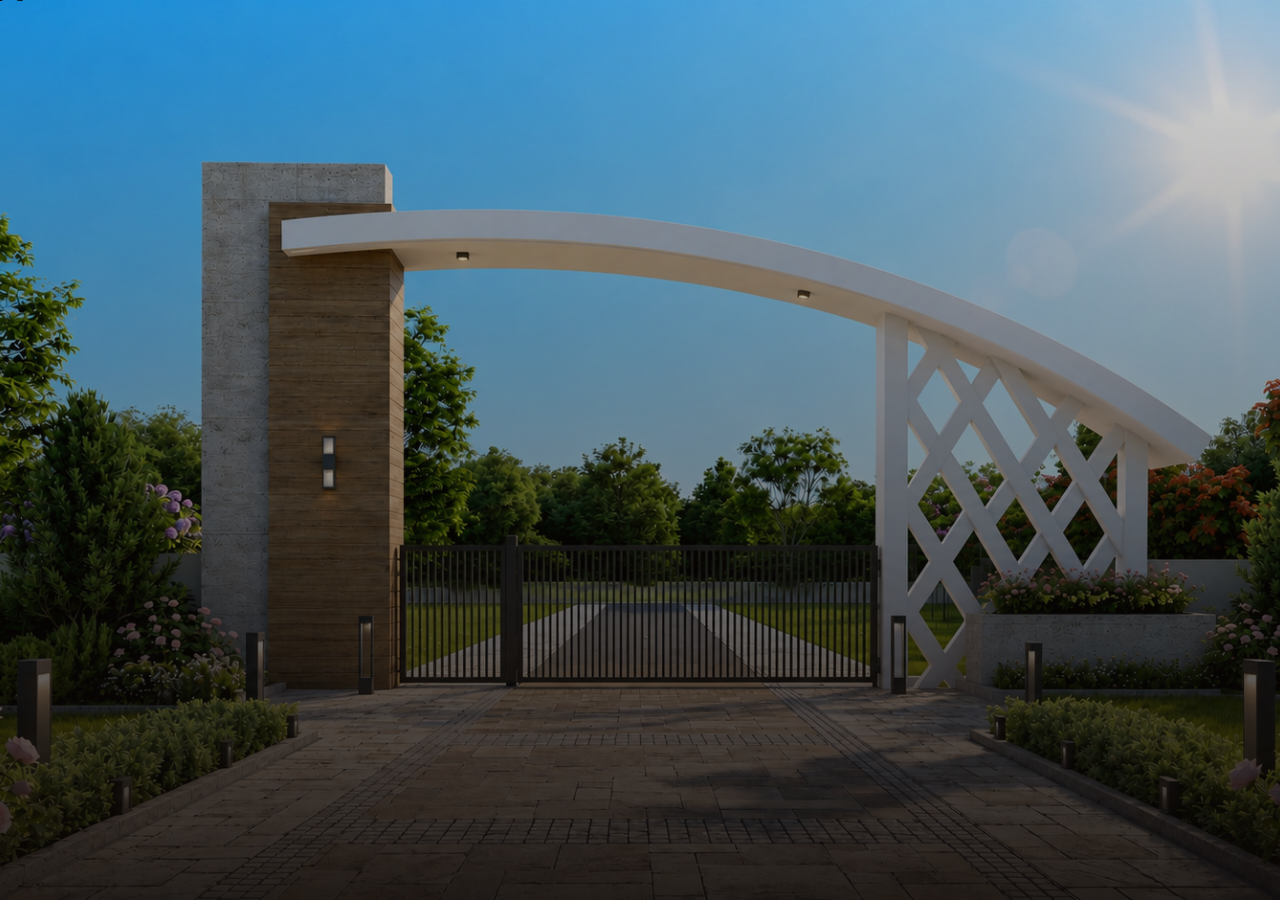
<file: launch.html>
<!DOCTYPE html>
<html lang="en">
<head>
  <meta charset="UTF-8" />
  <meta name="viewport" content="width=device-width, initial-scale=1.0" />
  <title>Sharanya Gardens — Launch</title>
  <link rel="preconnect" href="https://fonts.googleapis.com" />
  <link rel="preconnect" href="https://fonts.gstatic.com" crossorigin />
  <link href="https://fonts.googleapis.com/css2?family=Playfair+Display:ital,wght@0,700;1,400&family=Inter:wght@400;500;600&display=swap" rel="stylesheet" />
  <style>
    *, *::before, *::after { box-sizing: border-box; margin: 0; padding: 0; }

    html, body {
      width: 100%; height: 100%;
      overflow: hidden;
      background: #0a0a0a;
    }

    /* ── Hero images ── */
    .hero-img {
      position: fixed;
      inset: 0;
      width: 100%; height: 100%;
      object-fit: cover;
      object-position: center;
      animation: breathe 40s ease-in-out infinite;
      transform-origin: center;
    }

    @keyframes breathe {
      0%   { transform: scale(1); }
      30%  { transform: scale(1.06); }
      70%  { transform: scale(1.06); }
      100% { transform: scale(1); }
    }

    #img1 { z-index: 1; }
    #img2 { z-index: 2; opacity: 0; }
    #img3 { z-index: 3; opacity: 0; }

    /* ── Overlay gradient ── */
    .overlay {
      position: fixed;
      inset: 0;
      z-index: 5;
      background: linear-gradient(
        to top,
        rgba(10,6,4,0.88) 0%,
        rgba(10,6,4,0.45) 45%,
        rgba(10,6,4,0.15) 100%
      );
    }

    /* ── Content ── */
    .content {
      position: fixed;
      inset: 0;
      z-index: 10;
      display: flex;
      flex-direction: column;
      align-items: center;
      justify-content: flex-end;
      padding-bottom: 16vh;
      text-align: center;
      gap: 0;
    }

    .line {
      line-height: 1.4;
      opacity: 0;
      transition: opacity 1.2s ease;
    }

    .line.show {
      opacity: 1;
    }

    .l-join.show {
      transition: opacity 2.4s ease;
    }

    /* ── Single color system: white at varying opacity ── */

    .l-company img {
      height: clamp(36px, 5vw, 64px);
      width: auto;
      display: block;
      margin: 0 auto;
    }

    .l-presents {
      font-family: 'Inter', sans-serif;
      font-size: clamp(0.6rem, 0.9vw, 0.75rem);
      font-weight: 500;
      letter-spacing: 0.25em;
      text-transform: uppercase;
      color: rgba(255,255,255,0.45);
      margin-bottom: 1.4rem;
      margin-top: 8px;
    }

    .l-project {
      font-family: 'Playfair Display', Georgia, serif;
      font-style: normal;
      font-weight: 700;
      font-size: clamp(1.8rem, 4vw, 3rem);
      letter-spacing: 0.06em;
      text-transform: uppercase;
      color: #C9A84C;
      margin-bottom: 0;
      transition: opacity 2.4s ease, letter-spacing 2s cubic-bezier(0.16, 1, 0.3, 1);
    }

    .l-project.show {
      letter-spacing: 0.18em;
    }

    /* Tagline — italic Playfair, used at end as sign-off */
    .l-tagline {
      font-family: 'Playfair Display', Georgia, serif;
      font-style: italic;
      font-weight: 400;
      font-size: clamp(0.85rem, 1.3vw, 1.1rem);
      color: rgba(255,255,255,0.45);
      letter-spacing: 0.03em;
      margin-top: 0.6rem;
    }

    /* Divider */
    .l-divider {
      width: 0;
      height: 1px;
      background: rgba(212,175,55,0.5);
      margin: 1.6rem auto;
      transition: width 1.4s ease !important;
      transform: none !important;
    }
    .l-divider.show {
      width: clamp(60px, 10vw, 120px);
      opacity: 1;
    }

    .l-divider-close {
      width: 0;
      height: 1px;
      background: rgba(212,175,55,0.35);
      margin: 1.4rem auto 0;
      transition: width 1.4s ease !important;
      transform: none !important;
    }
    .l-divider-close.show {
      width: clamp(40px, 7vw, 80px);
      opacity: 1;
    }

    /* All detail lines — Inter, no italic, white */
    .l-badge {
      font-family: 'Inter', sans-serif;
      font-size: clamp(0.65rem, 1vw, 0.75rem);
      font-weight: 600;
      letter-spacing: 0.2em;
      text-transform: uppercase;
      color: rgba(255,255,255,0.55);
      margin-bottom: 0.5rem;
    }

    .l-location {
      font-family: 'Inter', sans-serif;
      font-size: clamp(0.85rem, 1.4vw, 1.1rem);
      font-weight: 400;
      letter-spacing: 0.06em;
      color: rgba(255,255,255,0.7);
      margin-bottom: 2rem;
    }

    .l-date {
      font-family: 'Inter', sans-serif;
      font-size: clamp(1rem, 1.8vw, 1.5rem);
      font-weight: 600;
      letter-spacing: 0.04em;
      color: rgba(255,255,255,0.95);
      margin-bottom: 0.4rem;
    }

    .l-time {
      font-family: 'Inter', sans-serif;
      font-size: clamp(0.75rem, 1.1vw, 0.9rem);
      font-weight: 400;
      letter-spacing: 0.1em;
      color: rgba(255,255,255,0.6);
      margin-bottom: 0.4rem;
    }

    .l-lunch {
      font-family: 'Inter', sans-serif;
      font-size: clamp(0.62rem, 0.9vw, 0.72rem);
      font-weight: 400;
      letter-spacing: 0.16em;
      text-transform: uppercase;
      color: rgba(255,255,255,0.35);
      margin-bottom: 1.8rem;
    }

    .l-join {
      font-family: 'Playfair Display', Georgia, serif;
      font-style: italic;
      font-weight: 400;
      font-size: clamp(1rem, 1.6vw, 1.4rem);
      letter-spacing: 0.04em;
      color: #C9A84C;
      margin-top: 1.2rem;
    }
  </style>
</head>
<body>

  <img class="hero-img" id="img1" src="assets/arch1111.png" alt="" />
  <img class="hero-img" id="img2" src="assets/arch2222.png" alt="" />
  <img class="hero-img" id="img3" src="assets/arch3333.png" alt="" />

  <svg id="launch-birds" xmlns="http://www.w3.org/2000/svg" aria-hidden="true"
    style="position:fixed;inset:0;width:100%;height:100%;z-index:6;pointer-events:none;"></svg>

  <div class="overlay"></div>

  <div class="content">
    <div class="line l-company"><img src="assets/kgs_logo_nobg.png" alt="KGS Infra Projects" /></div>
    <div class="line l-presents">presents</div>
    <div class="line l-project">Sharanya Gardens</div>
    <div class="line l-tagline">Land of Promise. Life of Peace.</div>
    <div class="line l-divider"></div>
    <div class="line l-badge">KUDA Approved Plots</div>
    <div class="line l-location">Nuthanapalle, Kurnool</div>
    <div class="line l-date">Sunday, 5th July 2026</div>
    <div class="line l-time">10:00 AM</div>
    <div class="line l-lunch">Lunch Follows</div>
    <div class="line l-join">Join us for the grand launch</div>
    <div class="line l-divider-close"></div>
  </div>

  <script>
    // ── Hero crossfade: day → twilight → night, then hold ──
    const imgs = [
      document.getElementById('img1'),
      document.getElementById('img2'),
      document.getElementById('img3'),
    ];
    const CROSS = 2800, GAP = 3000;

    function crossfadeTo(idx) {
      if (idx >= imgs.length) return; // stop after night
      imgs[idx].style.transition = `opacity ${CROSS}ms ease`;
      imgs[idx].style.opacity = '1';
      // fade out previous
      if (idx > 0) {
        setTimeout(() => {
          imgs[idx - 1].style.transition = `opacity ${CROSS}ms ease`;
          imgs[idx - 1].style.opacity = '0';
        }, CROSS);
      }
      setTimeout(() => crossfadeTo(idx + 1), GAP + CROSS);
    }
    setTimeout(() => crossfadeTo(1), GAP);

    // ── Birds — one pass during twilight crossfade ──
    (function initBirds() {
      const svg = document.getElementById('launch-birds');

      function makeFlapPath(s, vy) {
        return `M0,0 Q${-10*s},${-vy*s} ${-18*s},0 M0,0 Q${10*s},${-vy*s} ${18*s},0`;
      }

      const BIRD_COUNT = 5;
      const birds = [];
      let lastTime = null;
      let allDone = false;
      let rafId = null;

      for (let i = 0; i < BIRD_COUNT; i++) {
        const g    = document.createElementNS('http://www.w3.org/2000/svg', 'g');
        const path = document.createElementNS('http://www.w3.org/2000/svg', 'path');
        const scale = 0.7 + Math.random() * 0.7;

        path.setAttribute('d', makeFlapPath(scale, 4));
        path.setAttribute('stroke', 'rgba(0,0,0,0.6)');
        path.setAttribute('stroke-width', '1.8');
        path.setAttribute('fill', 'none');
        path.setAttribute('stroke-linecap', 'round');
        g.appendChild(path);
        svg.appendChild(g);

        birds.push({
          el: g, path, scale,
          x: -8 - Math.random() * 15,
          y: 8  + Math.random() * 32,
          speed: 0.012 + Math.random() * 0.01,
          amplitude: 1.2 + Math.random() * 1.8,
          frequency: 0.0007 + Math.random() * 0.0005,
          phase: Math.random() * Math.PI * 2,
          wingSpeed: 0.006 + Math.random() * 0.004,
          wingPhase: Math.random() * Math.PI * 2,
          done: false,
        });
      }

      function tick(t) {
        if (!lastTime) lastTime = t;
        const dt = Math.min(t - lastTime, 32);
        lastTime = t;
        let activeBirds = 0;
        birds.forEach(bird => {
          if (bird.done) return;
          bird.x += bird.speed * dt;
          if (bird.x > 108) {
            bird.el.setAttribute('visibility', 'hidden');
            bird.done = true;
            return;
          }
          activeBirds++;
          const yWaver = Math.sin(t * bird.frequency + bird.phase) * bird.amplitude;
          const px = bird.x / 100 * svg.clientWidth;
          const py = (bird.y + yWaver) / 100 * svg.clientHeight;
          bird.el.setAttribute('transform', `translate(${px},${py}) rotate(${yWaver * 1.8})`);
          const vy = 4 + Math.sin(t * bird.wingSpeed + bird.wingPhase) * 3.5;
          bird.path.setAttribute('d', makeFlapPath(bird.scale, vy));
        });
        if (activeBirds === 0 && !allDone) {
          allDone = true;
          cancelAnimationFrame(rafId);
          return;
        }
        rafId = requestAnimationFrame(tick);
      }

      // Launch birds at start of twilight crossfade
      setTimeout(() => { rafId = requestAnimationFrame(tick); }, GAP);
    })();

    // ── Text reveal + zoom-out settle ──
    // day(GAP) → crossfade(CROSS) → twilight(GAP) → crossfade(CROSS) → night fully visible
    const TEXT_START = GAP + CROSS + GAP + CROSS + 800; // +800 settle time
    const lines = document.querySelectorAll('.line');
    const LINE_STAGGER = 650;
    const LAST_FADE = 2400; // l-join fade duration (slowest line)
    // Total time from first line appearing to last line fully visible
    const totalTextDuration = (lines.length - 1) * LINE_STAGGER + LAST_FADE;

    lines.forEach((line, i) => {
      setTimeout(() => line.classList.add('show'), TEXT_START + i * LINE_STAGGER);
    });

    // Zoom-out starts 2s after first text line, ends when last text line finishes
    const ZOOM_START_OFFSET = 2000; // 2s after text begins — a few lines already visible
    const zoomDuration = totalTextDuration - ZOOM_START_OFFSET;

    setTimeout(() => {
      const img3 = document.getElementById('img3');
      const matrix = new DOMMatrix(getComputedStyle(img3).transform);
      const currentScale = matrix.a;
      img3.style.animation = 'none';
      img3.style.transform = `scale(${currentScale})`;
      requestAnimationFrame(() => requestAnimationFrame(() => {
        img3.style.transition = `transform ${zoomDuration}ms linear`;
        img3.style.transform = 'scale(1.0)';
      }));
    }, TEXT_START + ZOOM_START_OFFSET);
  </script>
</body>
</html>
</file>
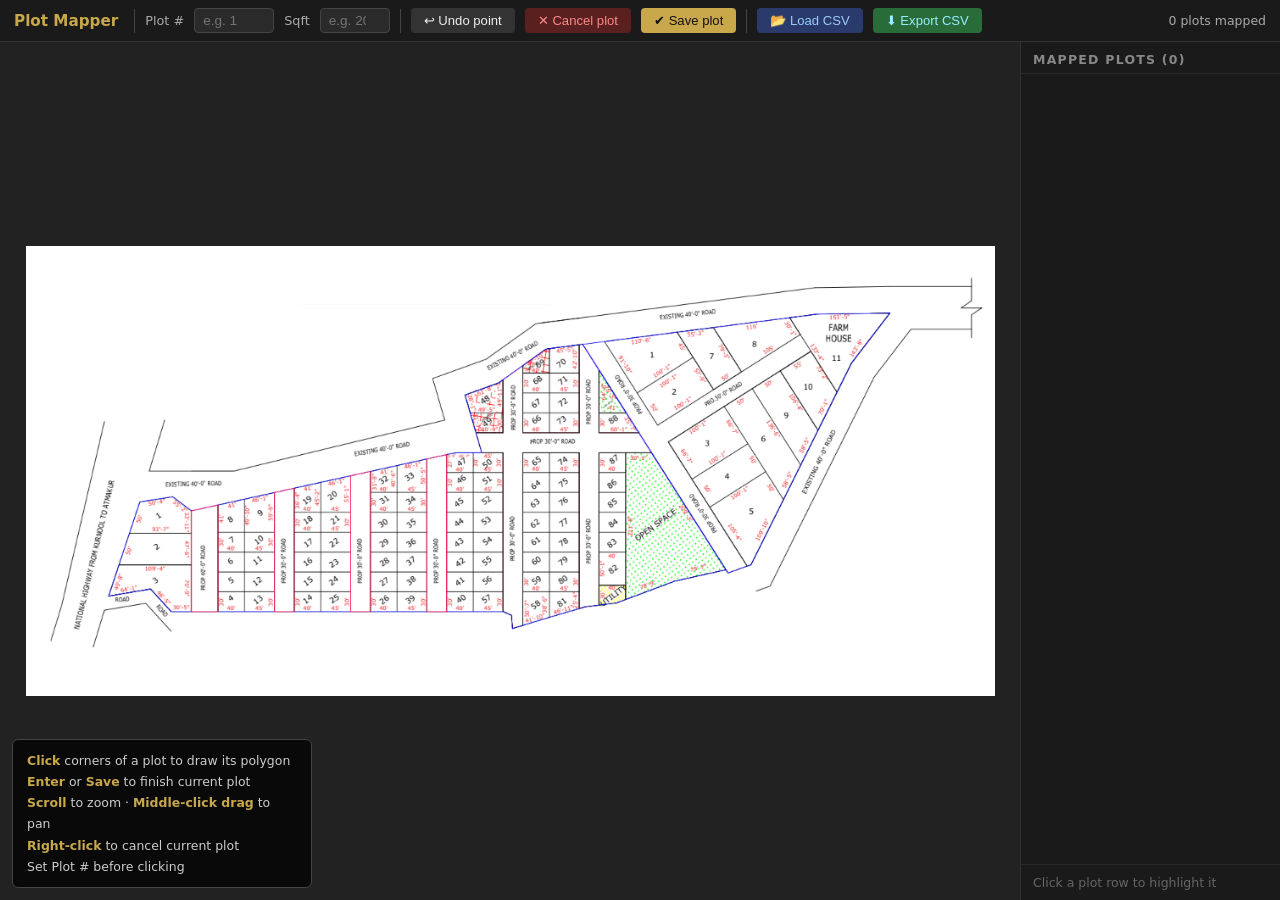
<file: admin/map-plots.html>
<!DOCTYPE html>
<html lang="en">
<head>
<meta charset="UTF-8"/>
<meta name="viewport" content="width=device-width, initial-scale=1.0"/>
<title>Plot Mapper — Sharanya Gardens</title>
<style>
  *, *::before, *::after { box-sizing: border-box; margin: 0; padding: 0; }

  body {
    font-family: system-ui, sans-serif;
    background: #111;
    color: #eee;
    height: 100vh;
    display: flex;
    flex-direction: column;
    overflow: hidden;
  }

  /* ── Top toolbar ── */
  #toolbar {
    display: flex;
    align-items: center;
    gap: 10px;
    padding: 8px 14px;
    background: #1a1a1a;
    border-bottom: 1px solid #333;
    flex-shrink: 0;
    flex-wrap: wrap;
  }

  #toolbar h1 { font-size: 0.95rem; font-weight: 600; color: #C9A84C; margin-right: 6px; }

  .sep { width: 1px; height: 24px; background: #444; }

  label { font-size: 0.8rem; color: #aaa; }

  input[type="text"], input[type="number"] {
    background: #2a2a2a;
    border: 1px solid #444;
    color: #fff;
    padding: 4px 8px;
    border-radius: 4px;
    font-size: 0.85rem;
    width: 80px;
  }

  button {
    padding: 5px 13px;
    border-radius: 4px;
    border: none;
    font-size: 0.82rem;
    cursor: pointer;
    font-weight: 500;
  }

  #btn-undo   { background: #333; color: #eee; }
  #btn-cancel { background: #5a2020; color: #f88; }
  #btn-save   { background: #C9A84C; color: #111; }
  #btn-export { background: #2a6b3a; color: #9ef; }
  #btn-load   { background: #2a3a6b; color: #9cf; }

  button:hover { opacity: 0.85; }
  button:disabled { opacity: 0.35; cursor: default; }

  #status {
    margin-left: auto;
    font-size: 0.78rem;
    color: #aaa;
    white-space: nowrap;
  }

  /* ── Main area ── */
  #main {
    display: flex;
    flex: 1;
    overflow: hidden;
  }

  /* ── Canvas area ── */
  #canvas-wrap {
    flex: 1;
    overflow: hidden;
    position: relative;
    cursor: crosshair;
    background: #222;
  }

  #canvas-wrap.pan-mode { cursor: grab; }
  #canvas-wrap.pan-mode:active { cursor: grabbing; }

  canvas { position: absolute; top: 0; left: 0; }

  /* ── Sidebar ── */
  #sidebar {
    width: 260px;
    flex-shrink: 0;
    background: #1a1a1a;
    border-left: 1px solid #333;
    display: flex;
    flex-direction: column;
    overflow: hidden;
  }

  #sidebar h2 {
    font-size: 0.78rem;
    text-transform: uppercase;
    letter-spacing: 0.1em;
    color: #888;
    padding: 10px 12px 6px;
    border-bottom: 1px solid #2a2a2a;
  }

  #plot-list {
    flex: 1;
    overflow-y: auto;
    padding: 6px 0;
  }

  .plot-row {
    display: flex;
    align-items: center;
    gap: 6px;
    padding: 5px 12px;
    font-size: 0.82rem;
    border-bottom: 1px solid #222;
    cursor: pointer;
    transition: background 0.15s;
  }

  .plot-row:hover { background: #252525; }
  .plot-row.selected { background: #2a2a1a; }

  .plot-dot {
    width: 10px; height: 10px;
    border-radius: 50%;
    flex-shrink: 0;
  }

  .plot-num { font-weight: 600; color: #C9A84C; width: 32px; }
  .plot-pts { color: #777; font-size: 0.75rem; }

  .plot-del {
    margin-left: auto;
    background: none;
    border: none;
    color: #664;
    cursor: pointer;
    font-size: 0.9rem;
    padding: 0 4px;
  }
  .plot-del:hover { color: #f66; }

  #sidebar-footer {
    padding: 10px 12px;
    border-top: 1px solid #2a2a2a;
    font-size: 0.78rem;
    color: #666;
  }

  /* ── Instructions overlay ── */
  #instructions {
    position: absolute;
    bottom: 12px;
    left: 12px;
    background: rgba(0,0,0,0.72);
    border: 1px solid #444;
    border-radius: 6px;
    padding: 10px 14px;
    font-size: 0.78rem;
    line-height: 1.7;
    color: #ccc;
    pointer-events: none;
    max-width: 300px;
  }
  #instructions b { color: #C9A84C; }
</style>
</head>
<body>

<div id="toolbar">
  <h1>Plot Mapper</h1>
  <div class="sep"></div>
  <label>Plot #</label>
  <input type="text" id="plot-num" placeholder="e.g. 1" />
  <label>Sqft</label>
  <input type="number" id="plot-sqft" placeholder="e.g. 200" style="width:70px"/>
  <div class="sep"></div>
  <button id="btn-undo">↩ Undo point</button>
  <button id="btn-cancel">✕ Cancel plot</button>
  <button id="btn-save">✔ Save plot</button>
  <div class="sep"></div>
  <button id="btn-load">📂 Load CSV</button>
  <button id="btn-export">⬇ Export CSV</button>
  <input type="file" id="file-input" accept=".csv" style="display:none"/>
  <span id="status">0 plots mapped</span>
</div>

<div id="main">
  <div id="canvas-wrap">
    <canvas id="canvas"></canvas>
    <div id="instructions">
      <b>Click</b> corners of a plot to draw its polygon<br/>
      <b>Enter</b> or <b>Save</b> to finish current plot<br/>
      <b>Scroll</b> to zoom · <b>Middle-click drag</b> to pan<br/>
      <b>Right-click</b> to cancel current plot<br/>
      Set Plot # before clicking
    </div>
  </div>

  <div id="sidebar">
    <h2>Mapped Plots (<span id="count">0</span>)</h2>
    <div id="plot-list"></div>
    <div id="sidebar-footer">Click a plot row to highlight it</div>
  </div>
</div>

<script>
// ── State ──────────────────────────────────────────────────
const IMG_SRC = '../assets/layout.png';
const canvas  = document.getElementById('canvas');
const ctx     = canvas.getContext('2d');
const wrap    = document.getElementById('canvas-wrap');

let img       = null;
let scale     = 1;
let offsetX   = 0, offsetY = 0;

// current polygon being drawn
let current   = [];   // [{x,y} in image coords]

// saved plots: [{num, sqft, points:[{x,y}]}]
let plots     = [];
let selected  = null;  // index into plots

// pan state
let isPanning = false;
let panStart  = { x: 0, y: 0 };
let panOffset = { x: 0, y: 0 };

// ── Load image ─────────────────────────────────────────────
const image = new Image();
image.onload = () => {
  img = image;
  fitImage();
  render();
};
image.src = IMG_SRC;

function fitImage() {
  const ww = wrap.clientWidth, wh = wrap.clientHeight;
  canvas.width  = ww;
  canvas.height = wh;
  const scaleX = ww / img.width;
  const scaleY = wh / img.height;
  scale   = Math.min(scaleX, scaleY) * 0.95;
  offsetX = (ww - img.width  * scale) / 2;
  offsetY = (wh - img.height * scale) / 2;
}

// ── Coordinate helpers ─────────────────────────────────────
function toCanvas(ix, iy) {
  return { x: ix * scale + offsetX, y: iy * scale + offsetY };
}
function toImage(cx, cy) {
  return { x: (cx - offsetX) / scale, y: (cy - offsetY) / scale };
}

// ── Render ─────────────────────────────────────────────────
const COLORS = ['#4caf50','#2196f3','#ff9800','#e91e63','#9c27b0',
                '#00bcd4','#8bc34a','#ffc107','#f44336','#3f51b5'];

function plotColor(i) { return COLORS[i % COLORS.length]; }

function render() {
  if (!img) return;
  ctx.clearRect(0, 0, canvas.width, canvas.height);

  // draw image
  ctx.drawImage(img, offsetX, offsetY, img.width * scale, img.height * scale);

  // draw saved plots
  plots.forEach((p, i) => {
    if (!p.points.length) return;
    const pts = p.points.map(pt => toCanvas(pt.x, pt.y));
    const col = plotColor(i);
    const isSel = selected === i;

    ctx.beginPath();
    ctx.moveTo(pts[0].x, pts[0].y);
    pts.slice(1).forEach(pt => ctx.lineTo(pt.x, pt.y));
    ctx.closePath();

    ctx.fillStyle = isSel ? 'rgba(255,255,255,0.25)' : 'rgba(76,175,80,0.18)';
    ctx.fill();
    ctx.strokeStyle = isSel ? '#fff' : col;
    ctx.lineWidth   = isSel ? 2.5 : 1.5;
    ctx.stroke();

    // label
    const cx = pts.reduce((s,p)=>s+p.x,0)/pts.length;
    const cy = pts.reduce((s,p)=>s+p.y,0)/pts.length;
    ctx.font      = `bold ${Math.max(10, 13*scale)}px system-ui`;
    ctx.fillStyle = isSel ? '#fff' : col;
    ctx.textAlign = 'center';
    ctx.textBaseline = 'middle';
    ctx.fillText(p.num, cx, cy);
  });

  // draw in-progress polygon
  if (current.length) {
    const pts = current.map(pt => toCanvas(pt.x, pt.y));
    ctx.beginPath();
    ctx.moveTo(pts[0].x, pts[0].y);
    pts.slice(1).forEach(pt => ctx.lineTo(pt.x, pt.y));

    ctx.strokeStyle = '#C9A84C';
    ctx.lineWidth   = 2;
    ctx.setLineDash([6,3]);
    ctx.stroke();
    ctx.setLineDash([]);

    // dots on vertices
    pts.forEach(pt => {
      ctx.beginPath();
      ctx.arc(pt.x, pt.y, 5, 0, Math.PI*2);
      ctx.fillStyle = '#C9A84C';
      ctx.fill();
    });
  }
}

// ── Canvas events ──────────────────────────────────────────
wrap.addEventListener('click', e => {
  if (isPanning) return;
  const r   = canvas.getBoundingClientRect();
  const cx  = e.clientX - r.left;
  const cy  = e.clientY - r.top;
  const img = toImage(cx, cy);
  current.push(img);
  render();
  updateStatus();
});

wrap.addEventListener('contextmenu', e => {
  e.preventDefault();
  current = [];
  render();
});

// Zoom
wrap.addEventListener('wheel', e => {
  e.preventDefault();
  const r   = canvas.getBoundingClientRect();
  const mx  = e.clientX - r.left;
  const my  = e.clientY - r.top;
  const factor = e.deltaY < 0 ? 1.1 : 0.909;
  offsetX = mx - (mx - offsetX) * factor;
  offsetY = my - (my - offsetY) * factor;
  scale  *= factor;
  render();
}, { passive: false });

// Pan with middle mouse or space+drag
wrap.addEventListener('mousedown', e => {
  if (e.button === 1 || e.button === 2 && e.altKey) {
    e.preventDefault();
    isPanning = true;
    panStart  = { x: e.clientX, y: e.clientY };
    panOffset = { x: offsetX, y: offsetY };
    wrap.classList.add('pan-mode');
  }
});

window.addEventListener('mousemove', e => {
  if (!isPanning) return;
  const dx = e.clientX - panStart.x;
  const dy = e.clientY - panStart.y;
  offsetX  = panOffset.x + dx;
  offsetY  = panOffset.y + dy;
  render();
});

window.addEventListener('mouseup', e => {
  if (e.button === 1) {
    isPanning = false;
    wrap.classList.remove('pan-mode');
  }
});

// Keyboard shortcuts
window.addEventListener('keydown', e => {
  if (e.key === 'Enter')     savePlot();
  if (e.key === 'Escape')    { current = []; render(); }
  if (e.key === 'z' && (e.ctrlKey || e.metaKey)) undoPoint();
  if (e.key === 'Tab') {
    e.preventDefault();
    // advance plot number
    const n = document.getElementById('plot-num');
    const v = parseInt(n.value);
    if (!isNaN(v)) n.value = v + 1;
  }
});

// Resize
window.addEventListener('resize', () => {
  if (!img) return;
  canvas.width  = wrap.clientWidth;
  canvas.height = wrap.clientHeight;
  render();
});

// ── Controls ───────────────────────────────────────────────
document.getElementById('btn-save').addEventListener('click', savePlot);
document.getElementById('btn-undo').addEventListener('click', undoPoint);
document.getElementById('btn-cancel').addEventListener('click', () => { current = []; render(); });
document.getElementById('btn-export').addEventListener('click', exportCSV);
document.getElementById('btn-load').addEventListener('click', () => document.getElementById('file-input').click());
document.getElementById('file-input').addEventListener('change', loadCSV);

function undoPoint() {
  current.pop();
  render();
}

function savePlot() {
  if (current.length < 3) { alert('Need at least 3 points to define a plot.'); return; }
  const num  = document.getElementById('plot-num').value.trim();
  const sqft = document.getElementById('plot-sqft').value.trim();
  if (!num) { alert('Enter a plot number first.'); document.getElementById('plot-num').focus(); return; }

  // remove existing plot with same number
  plots = plots.filter(p => p.num !== num);

  plots.push({ num, sqft: sqft || '', points: [...current] });
  plots.sort((a,b) => {
    const na = parseInt(a.num), nb = parseInt(b.num);
    if (!isNaN(na) && !isNaN(nb)) return na - nb;
    return a.num.localeCompare(b.num);
  });

  current = [];

  // auto-advance plot number
  const nEl = document.getElementById('plot-num');
  const v   = parseInt(nEl.value);
  if (!isNaN(v)) nEl.value = v + 1;

  renderSidebar();
  render();
  updateStatus();
}

function renderSidebar() {
  const list  = document.getElementById('plot-list');
  const count = document.getElementById('count');
  count.textContent = plots.length;
  list.innerHTML = plots.map((p, i) => `
    <div class="plot-row${selected===i?' selected':''}" data-i="${i}">
      <span class="plot-dot" style="background:${plotColor(i)}"></span>
      <span class="plot-num">${p.num}</span>
      <span class="plot-pts">${p.points.length} pts${p.sqft?' · '+p.sqft+' sqft':''}</span>
      <button class="plot-del" data-i="${i}" title="Delete">✕</button>
    </div>`).join('');

  list.querySelectorAll('.plot-row').forEach(row => {
    row.addEventListener('click', e => {
      if (e.target.classList.contains('plot-del')) return;
      selected = parseInt(row.dataset.i);
      // populate fields
      document.getElementById('plot-num').value  = plots[selected].num;
      document.getElementById('plot-sqft').value = plots[selected].sqft;
      renderSidebar();
      render();
    });
  });

  list.querySelectorAll('.plot-del').forEach(btn => {
    btn.addEventListener('click', e => {
      e.stopPropagation();
      const i = parseInt(btn.dataset.i);
      plots.splice(i, 1);
      if (selected >= plots.length) selected = null;
      renderSidebar();
      render();
      updateStatus();
    });
  });
}

function updateStatus() {
  document.getElementById('status').textContent =
    `${plots.length} plots mapped${current.length ? ` · drawing (${current.length} pts)` : ''}`;
}

// ── Export CSV ─────────────────────────────────────────────
function exportCSV() {
  if (!plots.length) { alert('No plots to export.'); return; }
  const rows = ['plot_number,sqft,points'];
  plots.forEach(p => {
    const pts = p.points.map(pt => `${Math.round(pt.x)},${Math.round(pt.y)}`).join(' ');
    rows.push(`${p.num},${p.sqft},"${pts}"`);
  });
  const blob = new Blob([rows.join('\n')], { type: 'text/csv' });
  const url  = URL.createObjectURL(blob);
  const a    = document.createElement('a');
  a.href     = url;
  a.download = 'plots.csv';
  a.click();
  URL.revokeObjectURL(url);
}

// ── Load existing CSV ──────────────────────────────────────
function loadCSV(e) {
  const file = e.target.files[0];
  if (!file) return;
  const reader = new FileReader();
  reader.onload = ev => {
    const lines = ev.target.result.trim().split('\n').slice(1);
    plots = [];
    lines.forEach(line => {
      // handle quoted points field
      const m = line.match(/^([^,]+),([^,]*),?"?([^"]*)"?$/);
      if (!m) return;
      const [, num, sqft, ptStr] = m;
      const pairs = ptStr.trim().split(' ');
      const points = [];
      for (let i = 0; i < pairs.length - 1; i += 2) {
        const x = parseFloat(pairs[i]), y = parseFloat(pairs[i+1]);
        if (!isNaN(x) && !isNaN(y)) points.push({x, y});
      }
      if (points.length >= 3) plots.push({ num: num.trim(), sqft: sqft.trim(), points });
    });
    renderSidebar();
    render();
    updateStatus();
  };
  reader.readAsText(file);
  e.target.value = '';
}
</script>
</body>
</html>
</file>
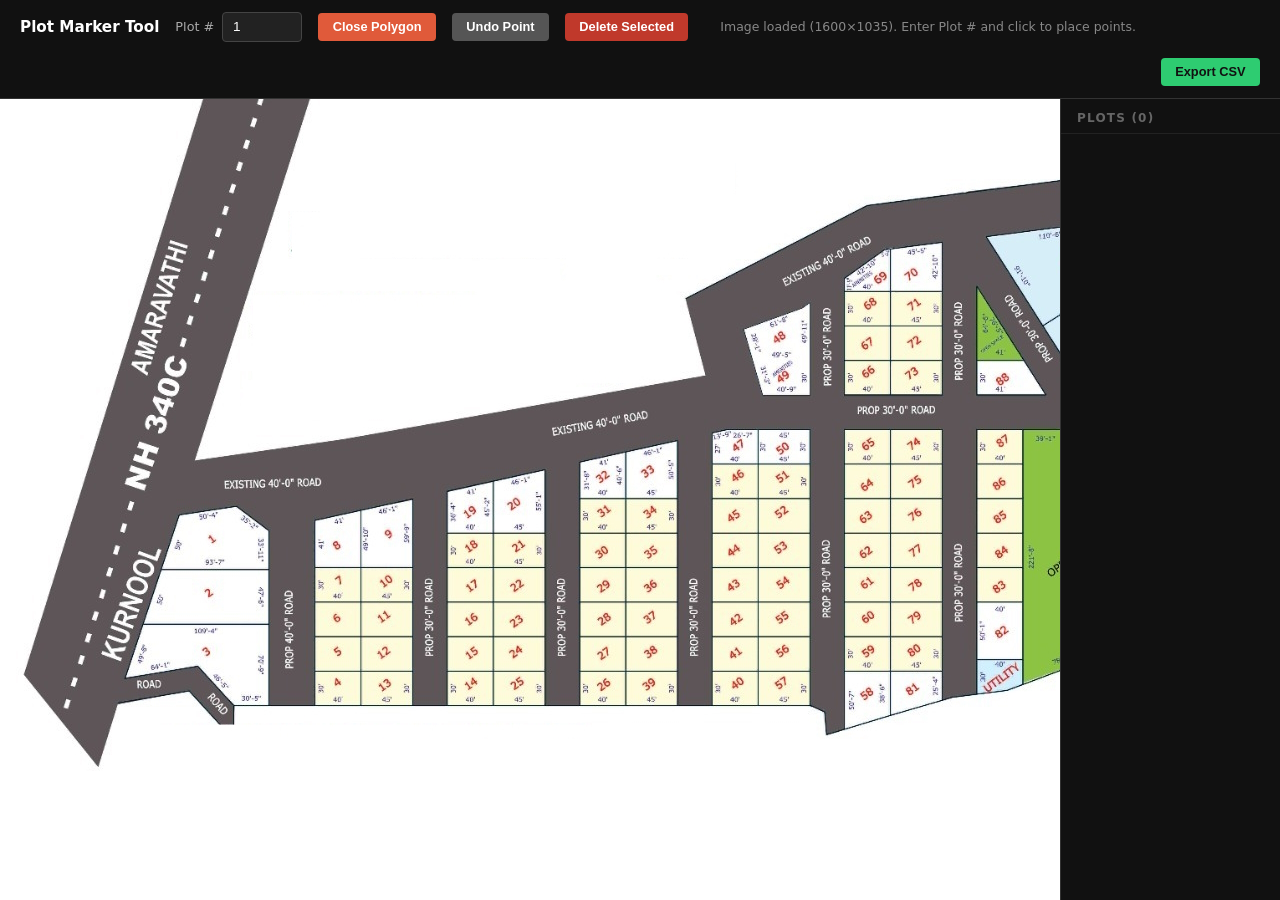
<file: tools/plot-marker.html>
<!DOCTYPE html>
<html lang="en">
<head>
  <meta charset="UTF-8" />
  <title>Plot Marker Tool — Sharanya Gardens</title>
  <style>
    * { box-sizing: border-box; margin: 0; padding: 0; }

    body {
      font-family: system-ui, sans-serif;
      background: #1a1a1a;
      color: #eee;
      display: flex;
      flex-direction: column;
      height: 100vh;
      overflow: hidden;
    }

    /* ── Toolbar ── */
    #toolbar {
      display: flex;
      align-items: center;
      gap: 1rem;
      padding: 0.75rem 1.25rem;
      background: #111;
      border-bottom: 1px solid #333;
      flex-shrink: 0;
      flex-wrap: wrap;
    }

    #toolbar h1 { font-size: 0.95rem; font-weight: 600; color: #fff; }

    label { font-size: 0.8rem; color: #aaa; }

    input[type="text"] {
      padding: 0.4rem 0.6rem;
      border-radius: 4px;
      border: 1px solid #444;
      background: #222;
      color: #fff;
      font-size: 0.85rem;
      width: 80px;
    }

    button {
      padding: 0.4rem 0.9rem;
      border-radius: 4px;
      border: none;
      font-size: 0.8rem;
      font-weight: 600;
      cursor: pointer;
      transition: opacity 0.15s;
    }
    button:hover { opacity: 0.85; }

    #btn-close    { background: #e05a3a; color: #fff; }
    #btn-undo     { background: #555; color: #fff; }
    #btn-delete   { background: #c0392b; color: #fff; }
    #btn-export   { background: #2ecc71; color: #111; margin-left: auto; }

    #plot-id-wrap { display: flex; align-items: center; gap: 0.5rem; }

    #status-bar {
      font-size: 0.78rem;
      color: #888;
      padding: 0 1rem;
    }

    /* ── Main canvas area ── */
    #main {
      flex: 1;
      display: flex;
      overflow: hidden;
    }

    #canvas-wrap {
      flex: 1;
      overflow: auto;
      position: relative;
      cursor: crosshair;
    }

    #canvas-wrap img {
      display: block;
      max-width: none; /* allow zoom */
    }

    svg#overlay {
      position: absolute;
      top: 0; left: 0;
      pointer-events: none;
    }

    svg#overlay polygon {
      fill: rgba(107,180,94,0.3);
      stroke: #6bb45e;
      stroke-width: 1.5;
    }

    svg#overlay polygon.active {
      fill: rgba(255,200,50,0.35);
      stroke: #ffc832;
    }

    svg#overlay polygon.selected {
      fill: rgba(224,90,58,0.4);
      stroke: #e05a3a;
      stroke-width: 2;
    }

    svg#overlay circle {
      fill: #fff;
      stroke: #ffc832;
      stroke-width: 1.5;
    }

    svg#overlay line {
      stroke: rgba(255,200,50,0.6);
      stroke-width: 1;
      stroke-dasharray: 4 3;
    }

    svg#overlay text {
      font-size: 11px;
      fill: #fff;
      pointer-events: none;
      text-shadow: 0 1px 2px rgba(0,0,0,0.8);
      font-family: system-ui, sans-serif;
      font-weight: 600;
    }

    /* ── Sidebar ── */
    #sidebar {
      width: 220px;
      background: #111;
      border-left: 1px solid #333;
      overflow-y: auto;
      flex-shrink: 0;
    }

    #sidebar h2 {
      font-size: 0.75rem;
      letter-spacing: 0.1em;
      text-transform: uppercase;
      color: #666;
      padding: 0.75rem 1rem 0.5rem;
      border-bottom: 1px solid #222;
    }

    #plot-list { list-style: none; }

    #plot-list li {
      padding: 0.5rem 1rem;
      font-size: 0.82rem;
      border-bottom: 1px solid #1e1e1e;
      cursor: pointer;
      display: flex;
      justify-content: space-between;
      align-items: center;
    }

    #plot-list li:hover { background: #1a1a1a; }
    #plot-list li.selected { background: #2a1a10; color: #e05a3a; }

    #plot-list .pts-count { color: #555; font-size: 0.75rem; }

    /* ── CSV preview ── */
    #csv-preview {
      display: none;
      position: fixed;
      inset: 0;
      background: rgba(0,0,0,0.85);
      z-index: 999;
      align-items: center;
      justify-content: center;
    }

    #csv-preview.open { display: flex; }

    #csv-box {
      background: #111;
      border: 1px solid #333;
      border-radius: 8px;
      padding: 1.5rem;
      max-width: 700px;
      width: 90%;
      max-height: 80vh;
      display: flex;
      flex-direction: column;
      gap: 1rem;
    }

    #csv-box h3 { font-size: 0.95rem; color: #fff; }

    #csv-text {
      flex: 1;
      overflow-y: auto;
      background: #000;
      border: 1px solid #333;
      border-radius: 4px;
      padding: 0.75rem;
      font-family: monospace;
      font-size: 0.78rem;
      color: #9ef;
      white-space: pre;
      max-height: 50vh;
    }

    #csv-box .row { display: flex; gap: 0.75rem; justify-content: flex-end; }

    #btn-copy    { background: #3498db; color: #fff; }
    #btn-dl      { background: #2ecc71; color: #111; }
    #btn-close-p { background: #555; color: #fff; }
  </style>
</head>
<body>

<div id="toolbar">
  <h1>Plot Marker Tool</h1>

  <div id="plot-id-wrap">
    <label for="plot-id">Plot #</label>
    <input type="text" id="plot-id" value="1" placeholder="e.g. A1" />
  </div>

  <button id="btn-close">Close Polygon</button>
  <button id="btn-undo">Undo Point</button>
  <button id="btn-delete">Delete Selected</button>

  <span id="status-bar">Open the layout map image to begin.</span>

  <button id="btn-export">Export CSV</button>
</div>

<div id="main">
  <div id="canvas-wrap">
    <!-- Image + SVG injected by JS -->
  </div>

  <div id="sidebar">
    <h2>Plots (<span id="plot-count">0</span>)</h2>
    <ul id="plot-list"></ul>
  </div>
</div>

<!-- CSV preview modal -->
<div id="csv-preview">
  <div id="csv-box">
    <h3>plots.csv — copy this into <code>data/plots.csv</code></h3>
    <div id="csv-text"></div>
    <div class="row">
      <button id="btn-copy">Copy</button>
      <button id="btn-dl">Download</button>
      <button id="btn-close-p">Close</button>
    </div>
  </div>
</div>

<script>
  const wrap    = document.getElementById('canvas-wrap');
  const sidebar = document.getElementById('sidebar');
  const statusBar = document.getElementById('status-bar');
  const plotList  = document.getElementById('plot-list');
  const plotCount = document.getElementById('plot-count');
  const plotIdInput = document.getElementById('plot-id');

  let img = null;
  let svgEl = null;
  let scale = 1;           // display scale (for zoom later)
  let currentPoints = [];  // points being drawn
  let plots = [];          // { id, points: [{x,y}] }
  let selectedIndex = -1;
  let activeLine = null;   // preview line
  let activeCircles = [];

  /* ── Load image via file drag or input ── */
  wrap.addEventListener('dragover', e => e.preventDefault());
  wrap.addEventListener('drop', e => {
    e.preventDefault();
    const file = e.dataTransfer.files[0];
    if (file && file.type.startsWith('image/')) loadImage(file);
  });

  // Auto-load layout_map.jpeg from parent assets folder
  async function tryAutoLoad() {
    try {
      const res = await fetch('../assets/layout_map.jpeg');
      if (!res.ok) throw new Error();
      const blob = await res.blob();
      loadImage(blob, 'layout_map.jpeg');
    } catch {
      wrap.innerHTML = `
        <div style="display:flex;align-items:center;justify-content:center;height:100%;color:#555;flex-direction:column;gap:1rem;padding:2rem;text-align:center;">
          <p style="font-size:1.1rem;">Drag &amp; drop <strong>layout_map.jpeg</strong> here</p>
          <p style="font-size:0.85rem;">Or place this tool in the <code>tools/</code> folder and it will load automatically.</p>
        </div>`;
    }
  }

  function loadImage(fileOrBlob, name) {
    const url = URL.createObjectURL(fileOrBlob);
    wrap.innerHTML = '';

    img = document.createElement('img');
    img.src = url;
    img.style.display = 'block';
    wrap.appendChild(img);

    img.onload = () => {
      svgEl = document.createElementNS('http://www.w3.org/2000/svg', 'svg');
      svgEl.id = 'overlay';
      svgEl.style.width  = img.naturalWidth  + 'px';
      svgEl.style.height = img.naturalHeight + 'px';
      svgEl.setAttribute('viewBox', `0 0 ${img.naturalWidth} ${img.naturalHeight}`);
      img.style.width  = img.naturalWidth  + 'px';
      img.style.height = img.naturalHeight + 'px';
      wrap.style.position = 'relative';
      wrap.appendChild(svgEl);
      svgEl.style.pointerEvents = 'none';
      statusBar.textContent = `Image loaded (${img.naturalWidth}×${img.naturalHeight}). Enter Plot # and click to place points.`;
      redraw();
    };
  }

  /* ── Click to add point ── */
  wrap.addEventListener('click', e => {
    if (!svgEl) return;
    if (e.target.closest('polygon')) return; // clicking existing — handled separately

    const rect = svgEl.getBoundingClientRect();
    const x = Math.round(e.clientX - rect.left);
    const y = Math.round(e.clientY - rect.top);
    currentPoints.push({ x, y });
    statusBar.textContent = `Plot ${plotIdInput.value}: ${currentPoints.length} point(s). Close polygon when done.`;
    redraw();
  });

  /* ── Mouse move: preview line ── */
  wrap.addEventListener('mousemove', e => {
    if (!svgEl || currentPoints.length === 0) return;
    const rect = svgEl.getBoundingClientRect();
    const mx = e.clientX - rect.left;
    const my = e.clientY - rect.top;
    const last = currentPoints[currentPoints.length - 1];
    drawPreviewLine(last.x, last.y, mx, my);
  });

  function drawPreviewLine(x1, y1, x2, y2) {
    if (activeLine) activeLine.remove();
    activeLine = document.createElementNS('http://www.w3.org/2000/svg', 'line');
    activeLine.setAttribute('x1', x1); activeLine.setAttribute('y1', y1);
    activeLine.setAttribute('x2', x2); activeLine.setAttribute('y2', y2);
    svgEl.appendChild(activeLine);
  }

  /* ── Close polygon ── */
  document.getElementById('btn-close').addEventListener('click', closePoly);

  function closePoly() {
    if (currentPoints.length < 3) {
      statusBar.textContent = 'Need at least 3 points to close a polygon.';
      return;
    }
    const id = plotIdInput.value.trim();
    if (!id) { statusBar.textContent = 'Enter a Plot # first.'; return; }
    if (plots.find(p => p.id === id)) {
      statusBar.textContent = `Plot ${id} already exists. Use a different number.`;
      return;
    }
    plots.push({ id, points: [...currentPoints] });
    currentPoints = [];
    if (activeLine) { activeLine.remove(); activeLine = null; }

    // Auto-increment numeric plot IDs
    const num = parseInt(id);
    if (!isNaN(num)) plotIdInput.value = String(num + 1);

    statusBar.textContent = `Plot ${id} saved. ${plots.length} total.`;
    redraw();
    refreshSidebar();
  }

  /* ── Undo last point ── */
  document.getElementById('btn-undo').addEventListener('click', () => {
    currentPoints.pop();
    redraw();
  });

  /* ── Delete selected plot ── */
  document.getElementById('btn-delete').addEventListener('click', () => {
    if (selectedIndex < 0) { statusBar.textContent = 'Click a plot in the list to select it first.'; return; }
    const id = plots[selectedIndex].id;
    plots.splice(selectedIndex, 1);
    selectedIndex = -1;
    statusBar.textContent = `Plot ${id} deleted.`;
    redraw();
    refreshSidebar();
  });

  /* ── Redraw SVG ── */
  function redraw() {
    if (!svgEl) return;
    svgEl.innerHTML = '';

    // Saved plots
    plots.forEach(({ id, points }, i) => {
      const poly = document.createElementNS('http://www.w3.org/2000/svg', 'polygon');
      poly.setAttribute('points', points.map(p => `${p.x},${p.y}`).join(' '));
      poly.classList.toggle('selected', i === selectedIndex);
      poly.style.pointerEvents = 'all';
      poly.addEventListener('click', e => {
        e.stopPropagation();
        selectedIndex = i;
        plotIdInput.value = id;
        redraw();
        refreshSidebar();
      });
      svgEl.appendChild(poly);

      // Label at centroid
      const cx = Math.round(points.reduce((s,p) => s+p.x,0) / points.length);
      const cy = Math.round(points.reduce((s,p) => s+p.y,0) / points.length);
      const txt = document.createElementNS('http://www.w3.org/2000/svg', 'text');
      txt.setAttribute('x', cx); txt.setAttribute('y', cy + 4);
      txt.setAttribute('text-anchor', 'middle');
      txt.textContent = id;
      svgEl.appendChild(txt);
    });

    // In-progress points
    currentPoints.forEach(({ x, y }) => {
      const c = document.createElementNS('http://www.w3.org/2000/svg', 'circle');
      c.setAttribute('cx', x); c.setAttribute('cy', y); c.setAttribute('r', 4);
      svgEl.appendChild(c);
    });

    // In-progress polygon preview
    if (currentPoints.length >= 2) {
      const poly = document.createElementNS('http://www.w3.org/2000/svg', 'polygon');
      poly.setAttribute('points', currentPoints.map(p => `${p.x},${p.y}`).join(' '));
      poly.classList.add('active');
      svgEl.insertBefore(poly, svgEl.firstChild);
    }

    plotCount.textContent = plots.length;
  }

  /* ── Sidebar list ── */
  function refreshSidebar() {
    plotList.innerHTML = plots.map(({ id, points }, i) => `
      <li class="${i === selectedIndex ? 'selected' : ''}" data-i="${i}">
        <span>Plot ${id}</span>
        <span class="pts-count">${points.length} pts</span>
      </li>`).join('');

    plotList.querySelectorAll('li').forEach(li => {
      li.addEventListener('click', () => {
        selectedIndex = parseInt(li.dataset.i);
        plotIdInput.value = plots[selectedIndex].id;
        redraw();
        refreshSidebar();
      });
    });
  }

  /* ── Export CSV ── */
  document.getElementById('btn-export').addEventListener('click', () => {
    if (!plots.length) { statusBar.textContent = 'No plots to export.'; return; }
    const csv = buildCSV();
    document.getElementById('csv-text').textContent = csv;
    document.getElementById('csv-preview').classList.add('open');
  });

  function buildCSV() {
    const rows = ['plot_number,points'];
    plots.forEach(({ id, points }) => {
      const pts = points.map(p => `${p.x},${p.y}`).join(' ');
      rows.push(`${id},"${pts}"`);
    });
    return rows.join('\n');
  }

  document.getElementById('btn-copy').addEventListener('click', () => {
    navigator.clipboard.writeText(document.getElementById('csv-text').textContent);
    document.getElementById('btn-copy').textContent = 'Copied!';
    setTimeout(() => document.getElementById('btn-copy').textContent = 'Copy', 1500);
  });

  document.getElementById('btn-dl').addEventListener('click', () => {
    const blob = new Blob([buildCSV()], { type: 'text/csv' });
    const a = document.createElement('a');
    a.href = URL.createObjectURL(blob);
    a.download = 'plots.csv';
    a.click();
  });

  document.getElementById('btn-close-p').addEventListener('click', () => {
    document.getElementById('csv-preview').classList.remove('open');
  });

  /* ── Keyboard shortcuts ── */
  document.addEventListener('keydown', e => {
    if (e.key === 'Enter') closePoly();
    if (e.key === 'Escape') { currentPoints = []; if (activeLine) activeLine.remove(); redraw(); }
    if ((e.key === 'z') && (e.ctrlKey || e.metaKey)) { currentPoints.pop(); redraw(); }
  });

  tryAutoLoad();
</script>
</body>
</html>
</file>
